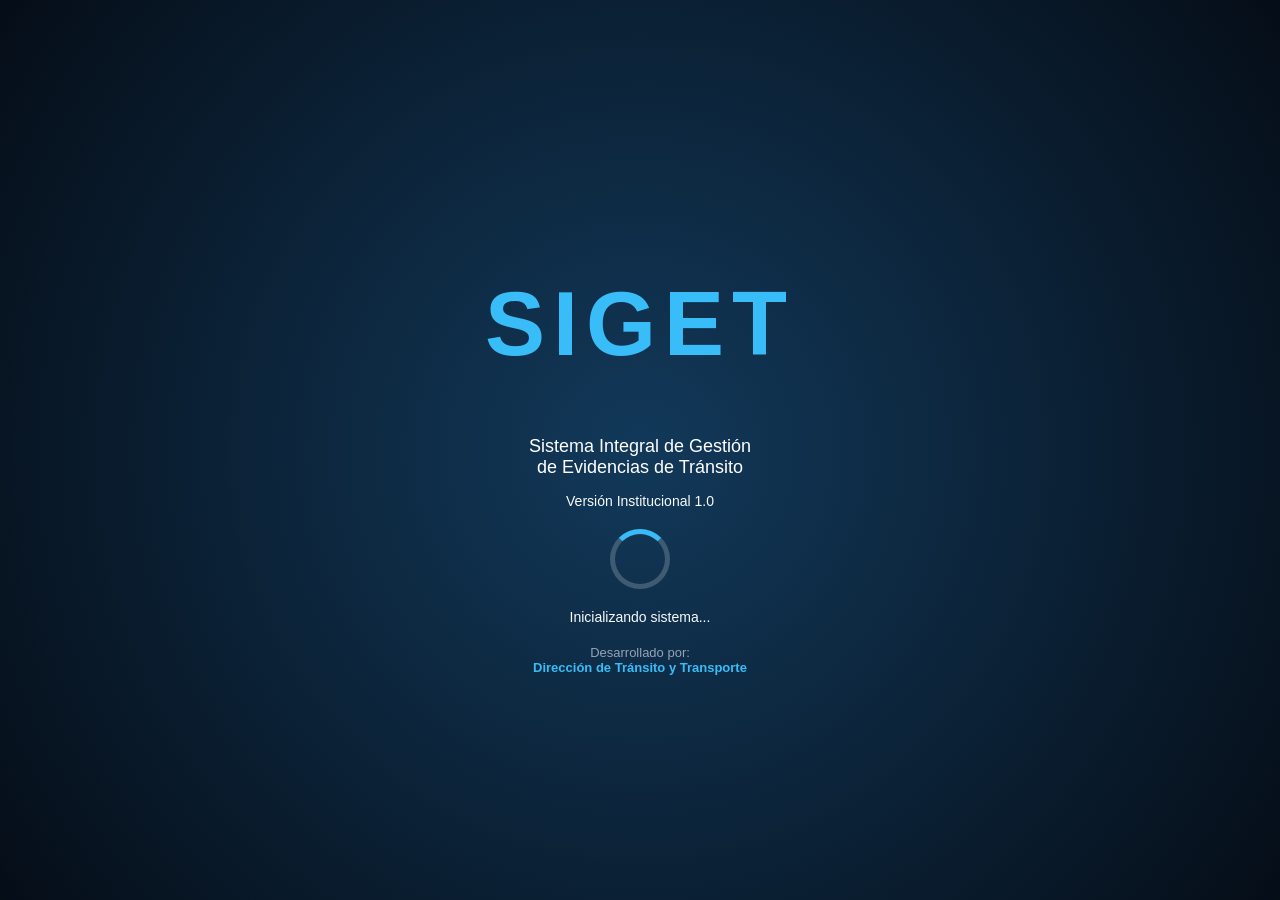
<file: index.html>
<!DOCTYPE html>

<html lang="es">

<head>


<meta charset="UTF-8">


<meta name="viewport" content="width=device-width, initial-scale=1.0">


<meta http-equiv="refresh" content="3;url=login.html">


<title>SIGET</title>



<link rel="stylesheet" href="css/estilos.css">



</head>



<body class="splash">





<div class="logo">





<h1>

SIGET

</h1>





<h2>

Sistema Integral de Gestión

<br>

de Evidencias de Tránsito

</h2>






<p>

Versión Institucional 1.0

</p>







<div class="loader"></div>







<p>

Inicializando sistema...

</p>







<p class="institucion">


Desarrollado por:


<br>


<strong>

Dirección de Tránsito y Transporte

</strong>


</p>






</div>







<script src="js/app.js"></script>





</body>


</html>
</file>
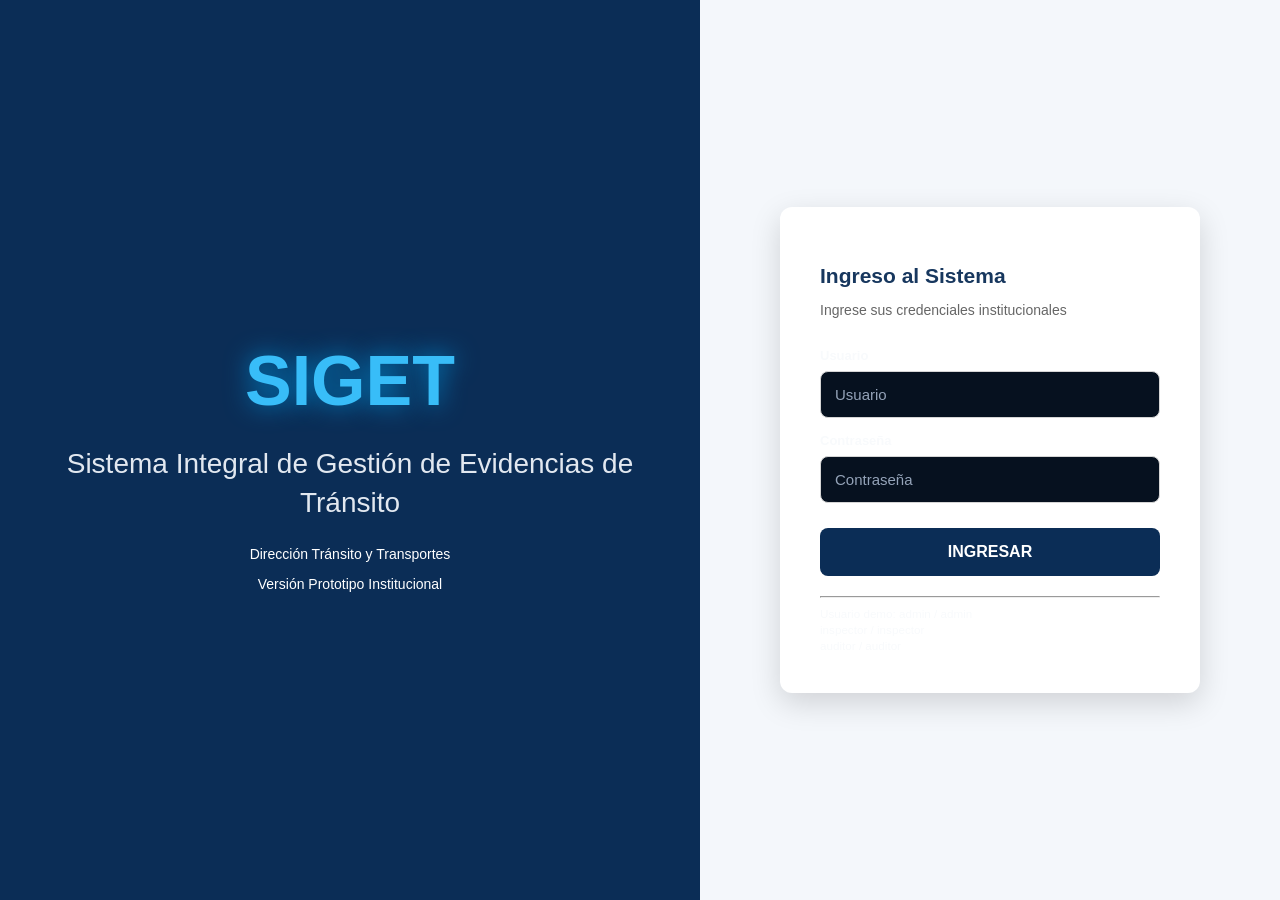
<file: login.html>
<!DOCTYPE html>
<html lang="es">

<head>

<meta charset="UTF-8">

<meta name="viewport" content="width=device-width, initial-scale=1.0">

<title>SIGET | Acceso</title>

<link rel="stylesheet" href="css/estilos.css">
<link rel="stylesheet" href="css/login.css">

</head>

<body>

<div class="login-container">

    <div class="login-left">

        <div class="logo-box">

            <h1>SIGET</h1>

            <h2>Sistema Integral de Gestión de Evidencias de Tránsito</h2>

	   <p>Dirección Tránsito y Transportes</p>

            <p>Versión Prototipo Institucional</p>

        </div>

    </div>

    <div class="login-right">

        <div class="card-login">

            <h2>Ingreso al Sistema</h2>

            <p>Ingrese sus credenciales institucionales</p>

            <form id="loginForm">

                <label>Usuario</label>

                <input
                    type="text"
                    id="usuario"
                    placeholder="Usuario">

                <label>Contraseña</label>

                <input
                    type="password"
                    id="password"
                    placeholder="Contraseña">

                <button type="submit">

                    INGRESAR

                </button>

            </form>

            <div id="mensaje"></div>

            <hr>

            <small>

                Usuario demo:

                admin / admin

            </small>

            <br>

            <small>

                inspector / inspector

            </small>

            <br>

            <small>

                auditor / auditor

            </small>

        </div>

    </div>

</div>

<script src="js/login.js"></script>

</body>

</html>
</file>
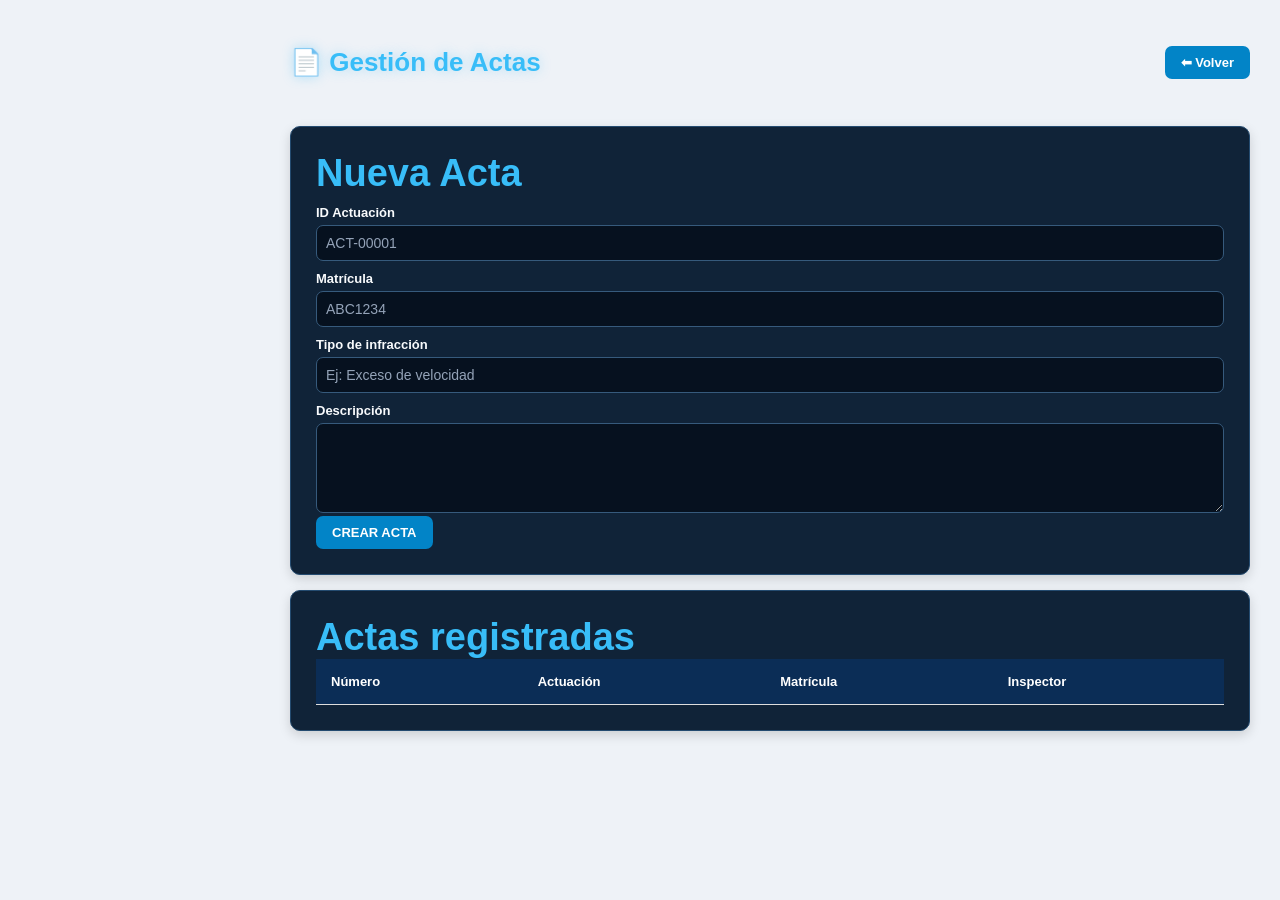
<file: pages/actas.html>
<!DOCTYPE html>
<html lang="es">

<head>

<meta charset="UTF-8">

<meta name="viewport" content="width=device-width, initial-scale=1">

<title>SIGET - Actas</title>


<link rel="stylesheet" href="../css/estilos.css">

<link rel="stylesheet" href="../css/dashboard.css">


</head>



<body>



<div class="contenido">



<header>


<h1>
📄 Gestión de Actas
</h1>


<button onclick="location.href='dashboard.html'">

⬅ Volver

</button>


</header>








<section class="card">


<h2>
Nueva Acta
</h2>




<label>
ID Actuación
</label>


<input
id="idActuacion"
placeholder="ACT-00001">






<label>
Matrícula
</label>


<input
id="matricula"
placeholder="ABC1234">





<label>
Tipo de infracción
</label>


<input
id="infraccion"
placeholder="Ej: Exceso de velocidad">






<label>
Descripción
</label>


<textarea id="descripcion"></textarea>






<button onclick="guardarActa()">

CREAR ACTA

</button>




</section>









<section class="card">


<h2>
Actas registradas
</h2>



<table>


<thead>


<tr>

<th>
Número
</th>

<th>
Actuación
</th>

<th>
Matrícula
</th>

<th>
Inspector
</th>

</tr>


</thead>



<tbody id="listaActas">


</tbody>



</table>



</section>





</div>





<script src="../js/actas.js"></script>



</body>

</html>
</file>
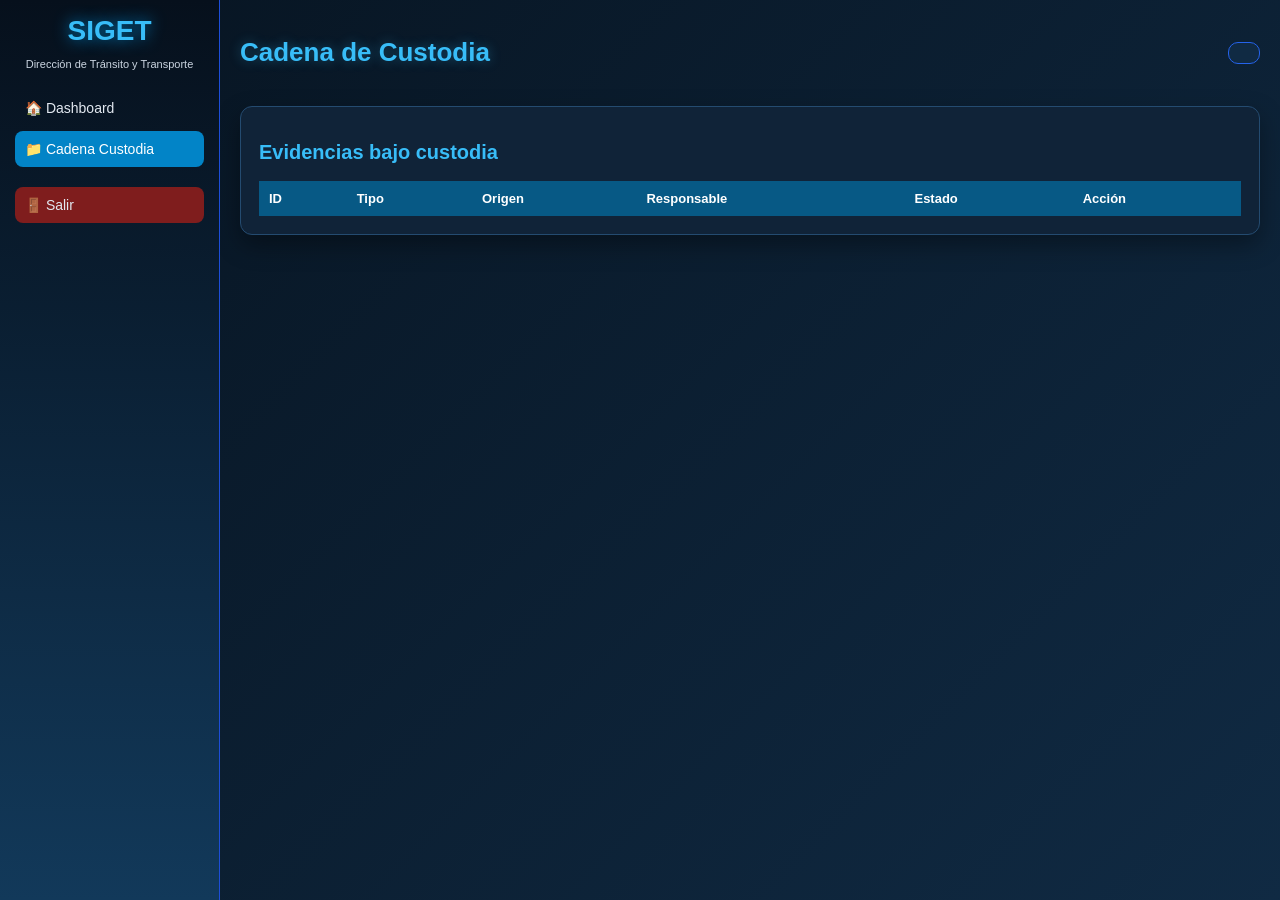
<file: pages/cadena.html>
<!DOCTYPE html>

<html lang="es">

<head>

<meta charset="UTF-8">

<meta name="viewport" content="width=device-width, initial-scale=1.0">


<title>SIGET | Cadena de Custodia</title>


<link rel="stylesheet" href="../css/estilos.css">


</head>


<body>



<div class="sidebar">


<div class="logo">

<h2>SIGET</h2>

<p>
Dirección de Tránsito y Transporte
</p>

</div>




<ul>


<li onclick="location.href='dashboard.html'">

🏠 Dashboard

</li>



<li class="activo">

📁 Cadena Custodia

</li>




<li class="salir" onclick="cerrarSesion()">

🚪 Salir

</li>


</ul>


</div>










<div class="contenido">





<header>


<h1>

Cadena de Custodia

</h1>


<div id="usuarioActual"></div>


</header>









<div class="card">


<h2>

Evidencias bajo custodia

</h2>






<table>


<thead>


<tr>

<th>
ID
</th>


<th>
Tipo
</th>


<th>
Origen
</th>


<th>
Responsable
</th>


<th>
Estado
</th>


<th>
Acción
</th>


</tr>


</thead>



<tbody id="tablaEvidencias">


</tbody>



</table>




</div>









<div id="visor" class="card" style="display:none;">



<h2>

Detalle de evidencia

</h2>




<div id="contenidoPreview">


</div>



<br>


<button onclick="descargarEvidencia()">

⬇ Descargar archivo

</button>



<h3>

Historial

</h3>



<div id="historial">


</div>




</div>








</div>








<script src="../js/cadena.js"></script>


</body>


</html>
</file>
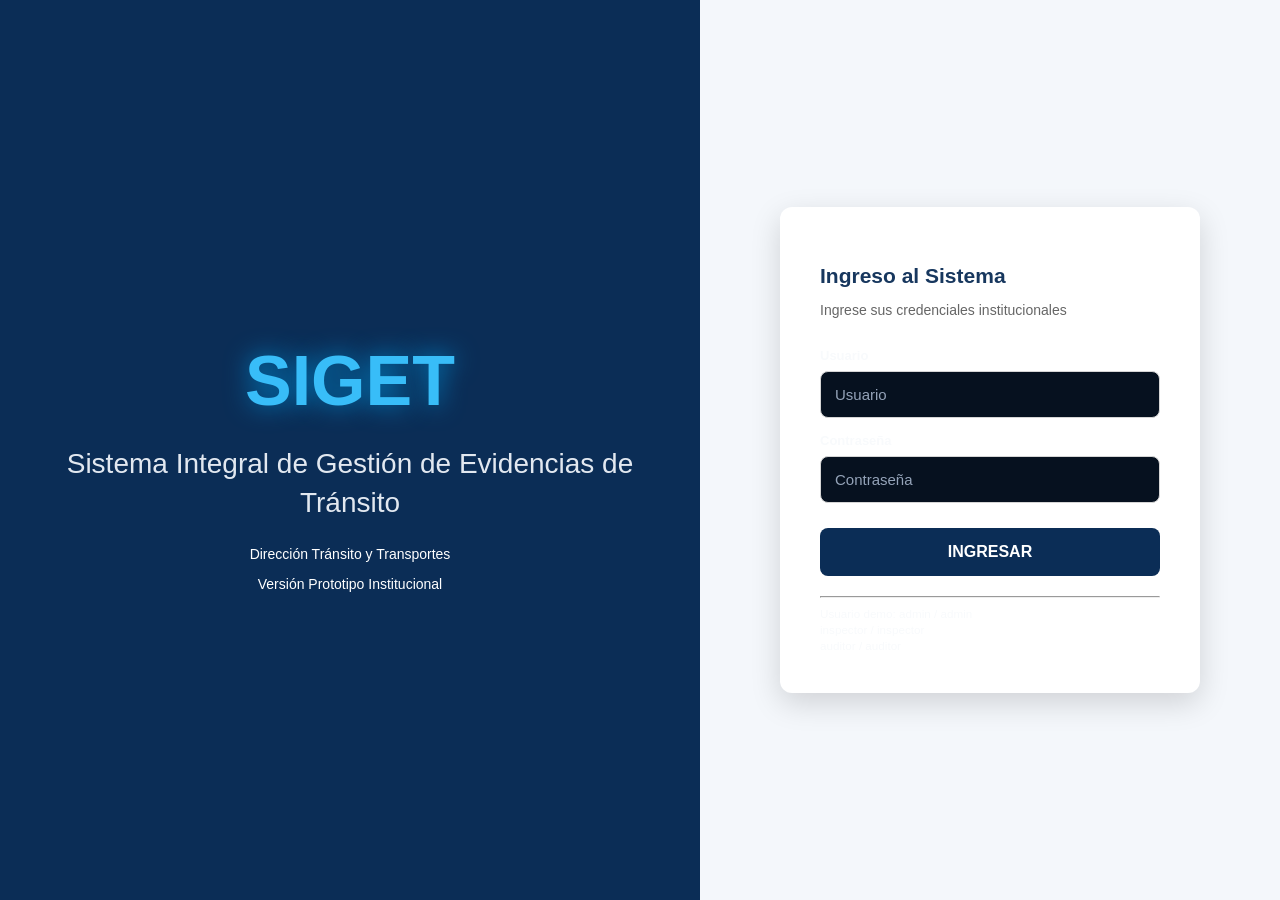
<file: pages/cambiar_password.html>
<!DOCTYPE html>
<html lang="es">

<head>

<meta charset="UTF-8">

<meta name="viewport" content="width=device-width, initial-scale=1">

<title>SIGET - Cambio de contraseña</title>

<link rel="stylesheet" href="../css/estilos.css">

</head>


<body>


<div class="login-container">


<div class="card-login">


<h2>Primer ingreso</h2>


<p>
Debe cambiar su contraseña provisoria.
</p>



<label>
Nueva contraseña
</label>


<input 
type="password"
id="nuevaPassword">



<label>
Confirmar contraseña
</label>


<input 
type="password"
id="confirmarPassword">



<button onclick="cambiarPassword()">

GUARDAR NUEVA CONTRASEÑA

</button>


<div id="mensaje"></div>


</div>


</div>



<script src="../js/cambiar_password.js"></script>


</body>

</html>
</file>
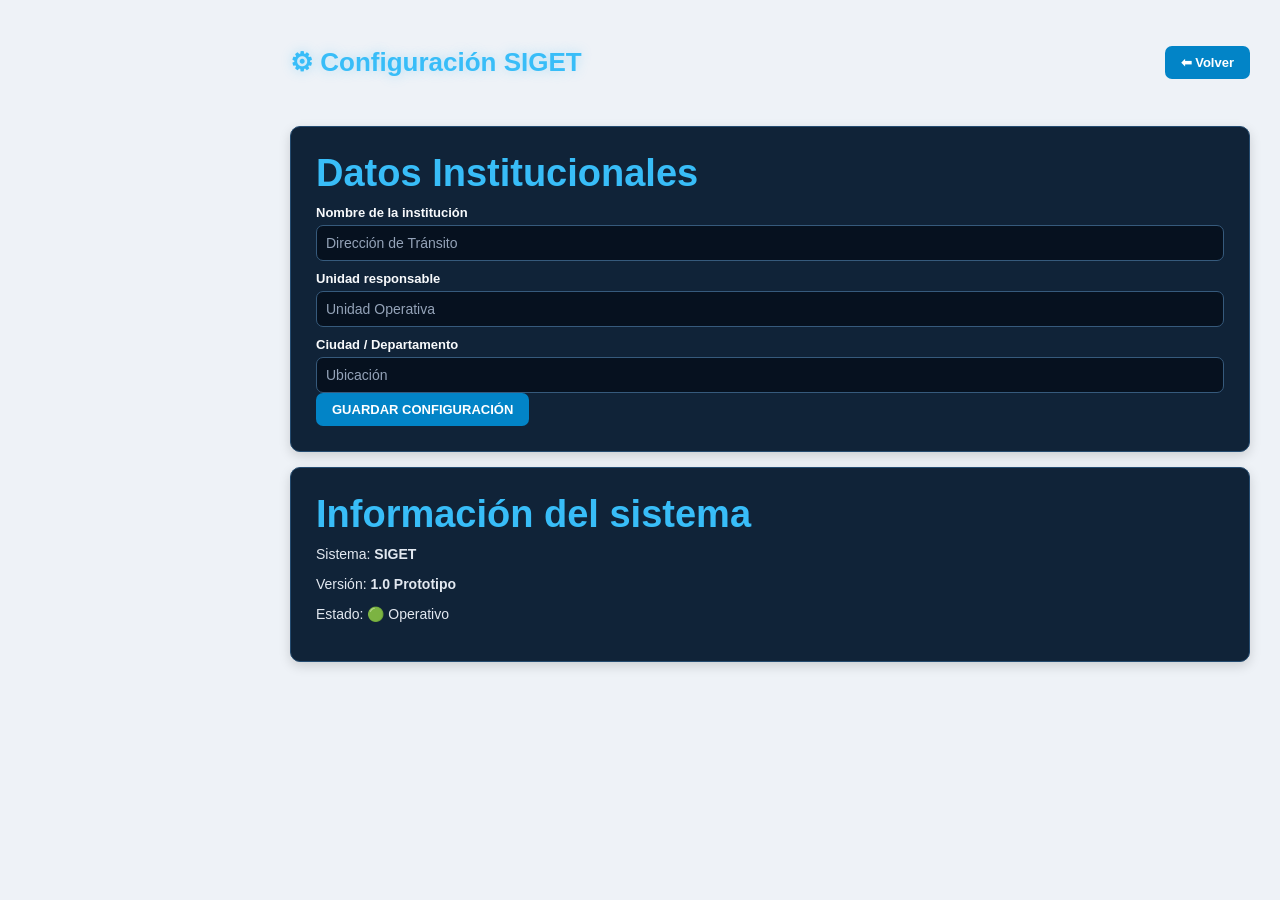
<file: pages/configuracion.html>
<!DOCTYPE html>
<html lang="es">

<head>

<meta charset="UTF-8">

<meta name="viewport" content="width=device-width, initial-scale=1">

<title>SIGET - Configuración</title>


<link rel="stylesheet" href="../css/estilos.css">

<link rel="stylesheet" href="../css/dashboard.css">


</head>


<body>


<div class="contenido">



<header>


<h1>
⚙ Configuración SIGET
</h1>



<button onclick="location.href='dashboard.html'">

⬅ Volver

</button>



</header>







<section class="card">


<h2>
Datos Institucionales
</h2>



<label>
Nombre de la institución
</label>


<input 
id="institucion"
placeholder="Dirección de Tránsito">


<label>
Unidad responsable
</label>


<input 
id="unidad"
placeholder="Unidad Operativa">



<label>
Ciudad / Departamento
</label>


<input 
id="ciudad"
placeholder="Ubicación">





<button onclick="guardarConfiguracion()">

GUARDAR CONFIGURACIÓN

</button>



</section>








<section class="card">


<h2>
Información del sistema
</h2>



<p>
Sistema:
<strong>SIGET</strong>
</p>


<p>
Versión:
<strong>1.0 Prototipo</strong>
</p>


<p>
Estado:
🟢 Operativo
</p>


</section>





</div>



<script src="../js/configuracion.js"></script>



</body>


</html>
</file>
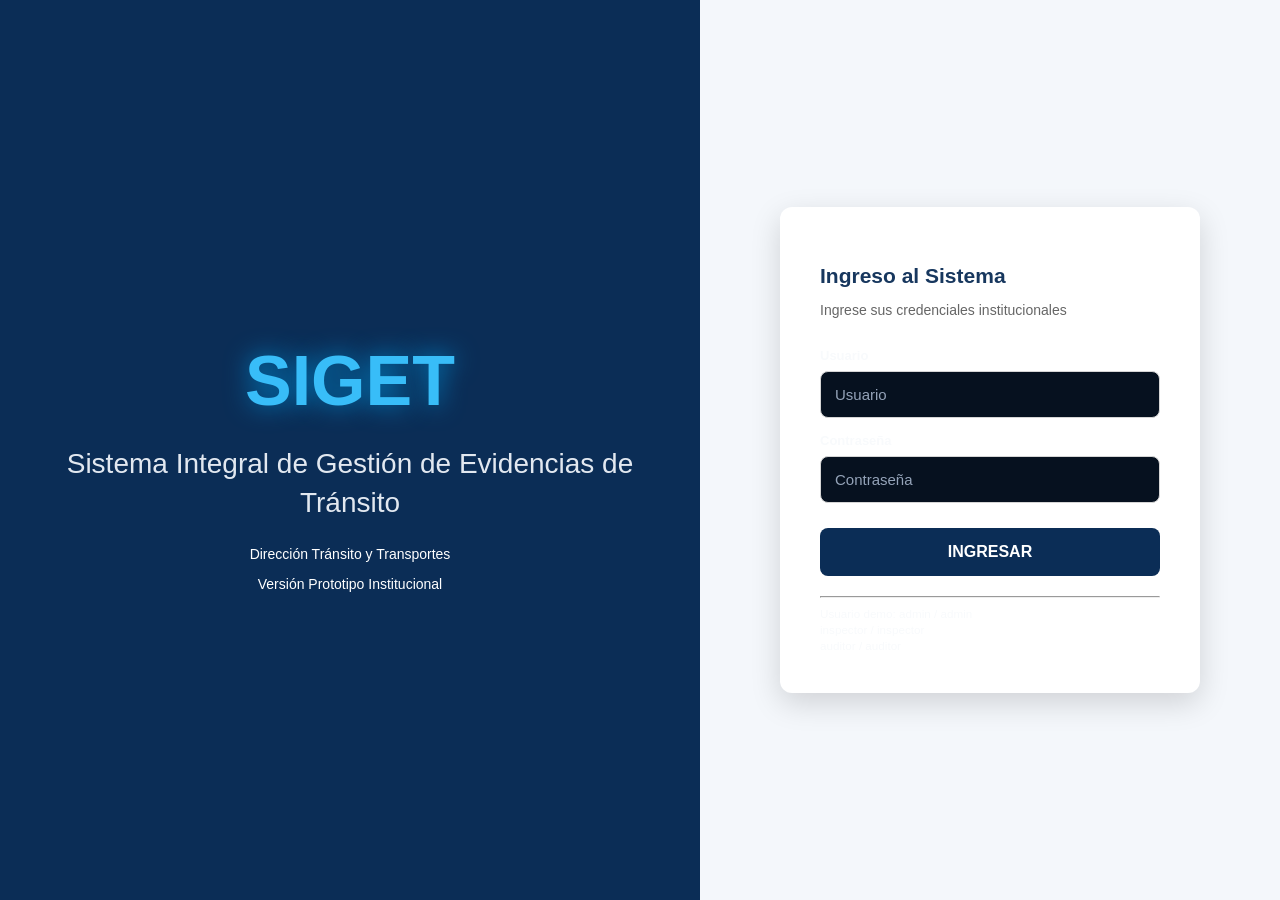
<file: pages/evidencias.html>
<!DOCTYPE html>

<html lang="es">

<head>

<meta charset="UTF-8">

<meta name="viewport" content="width=device-width, initial-scale=1.0">


<title>SIGET | Evidencias</title>


<link rel="stylesheet" href="../css/estilos.css">


</head>


<body>




<div class="sidebar">


<div class="logo">

<h2>SIGET</h2>

<p>
Dirección de Tránsito y Transporte
</p>


</div>





<ul>


<li onclick="location.href='dashboard.html'">

🏠 Dashboard

</li>



<li class="activo">

📹 Evidencias

</li>





<li onclick="location.href='nueva_actuacion.html'">

📝 Nueva Actuación

</li>




<li class="salir" onclick="cerrarSesion()">

🚪 Salir

</li>



</ul>



</div>









<div class="contenido">





<header>


<h1>

Gestión de Evidencias

</h1>



<div id="usuarioActual"></div>


</header>










<div class="card">



<h2>

Registro de evidencias

</h2>





<table>


<thead>


<tr>


<th>

ID

</th>



<th>

Tipo

</th>



<th>

Archivo

</th>



<th>

Actuación

</th>



<th>

Responsable

</th>



<th>

Estado

</th>



<th>

Acción

</th>



</tr>


</thead>





<tbody id="tablaEvidencias">


</tbody>



</table>





</div>








<div class="card" id="detalle" style="display:none;">



<h2>

Detalle evidencia

</h2>




<div id="vista">


</div>




<button onclick="irCadena()">

📁 Ver Cadena de Custodia

</button>




</div>







</div>








<script src="../js/evidencias.js"></script>



</body>


</html>
</file>
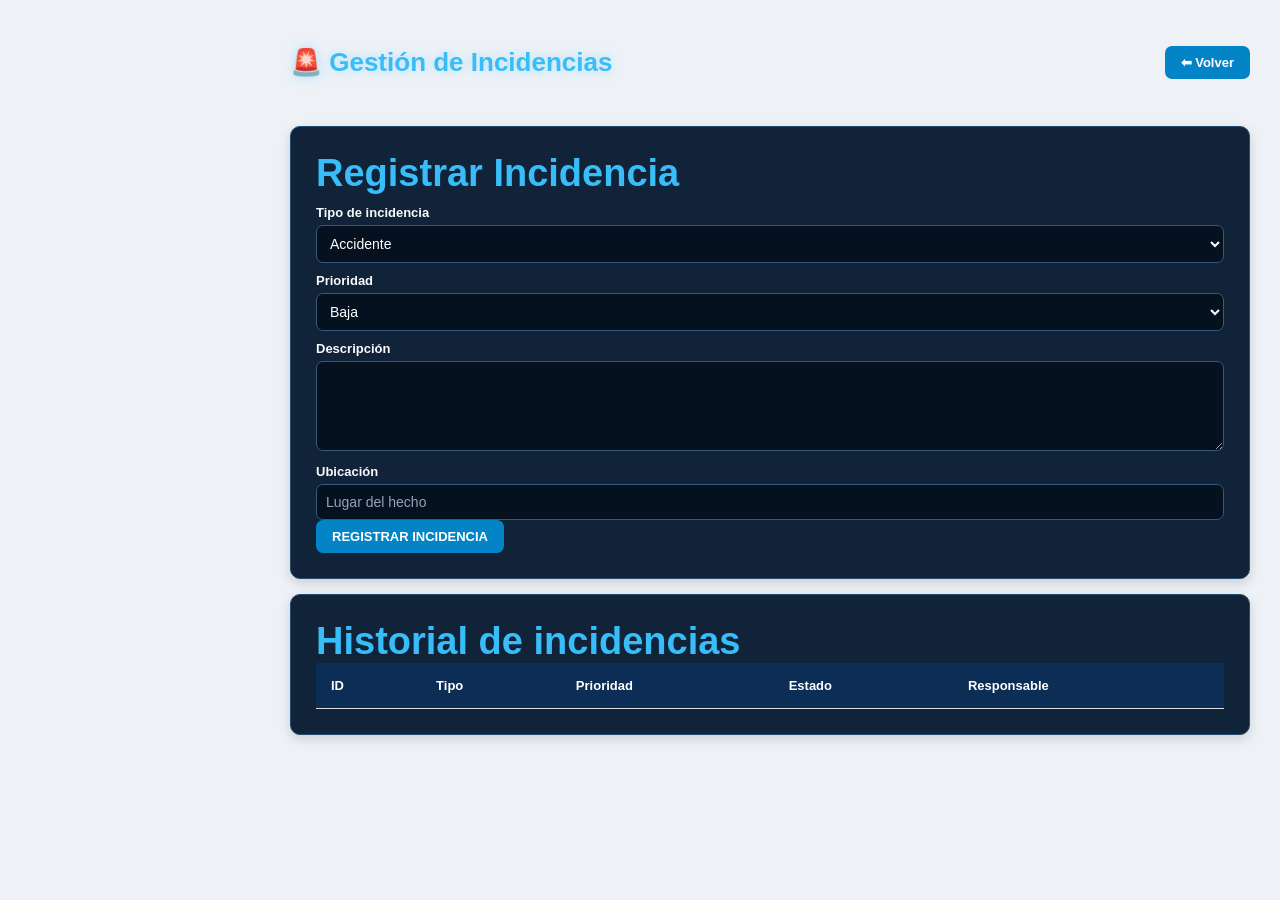
<file: pages/incidencias.html>
<!DOCTYPE html>
<html lang="es">


<head>


<meta charset="UTF-8">


<meta name="viewport" content="width=device-width, initial-scale=1">


<title>SIGET - Incidencias</title>



<link rel="stylesheet" href="../css/estilos.css">

<link rel="stylesheet" href="../css/dashboard.css">



</head>




<body>



<div class="contenido">



<header>



<h1>
🚨 Gestión de Incidencias
</h1>



<button onclick="location.href='dashboard.html'">

⬅ Volver

</button>



</header>









<section class="card">


<h2>
Registrar Incidencia
</h2>





<label>
Tipo de incidencia
</label>


<select id="tipo">


<option>
Accidente
</option>


<option>
Falla técnica
</option>


<option>
Reclamo ciudadano
</option>


<option>
Operativo especial
</option>


<option>
Otro
</option>


</select>







<label>
Prioridad
</label>


<select id="prioridad">


<option>
Baja
</option>


<option>
Media
</option>


<option>
Alta
</option>


<option>
Crítica
</option>


</select>








<label>
Descripción
</label>


<textarea id="descripcion"></textarea>








<label>
Ubicación
</label>


<input 
id="ubicacion"
placeholder="Lugar del hecho">







<button onclick="guardarIncidencia()">

REGISTRAR INCIDENCIA

</button>





</section>









<section class="card">


<h2>
Historial de incidencias
</h2>





<table>


<thead>


<tr>

<th>
ID
</th>


<th>
Tipo
</th>


<th>
Prioridad
</th>


<th>
Estado
</th>


<th>
Responsable
</th>


</tr>


</thead>




<tbody id="listaIncidencias">


</tbody>




</table>



</section>





</div>





<script src="../js/incidencias.js"></script>



</body>



</html>
</file>
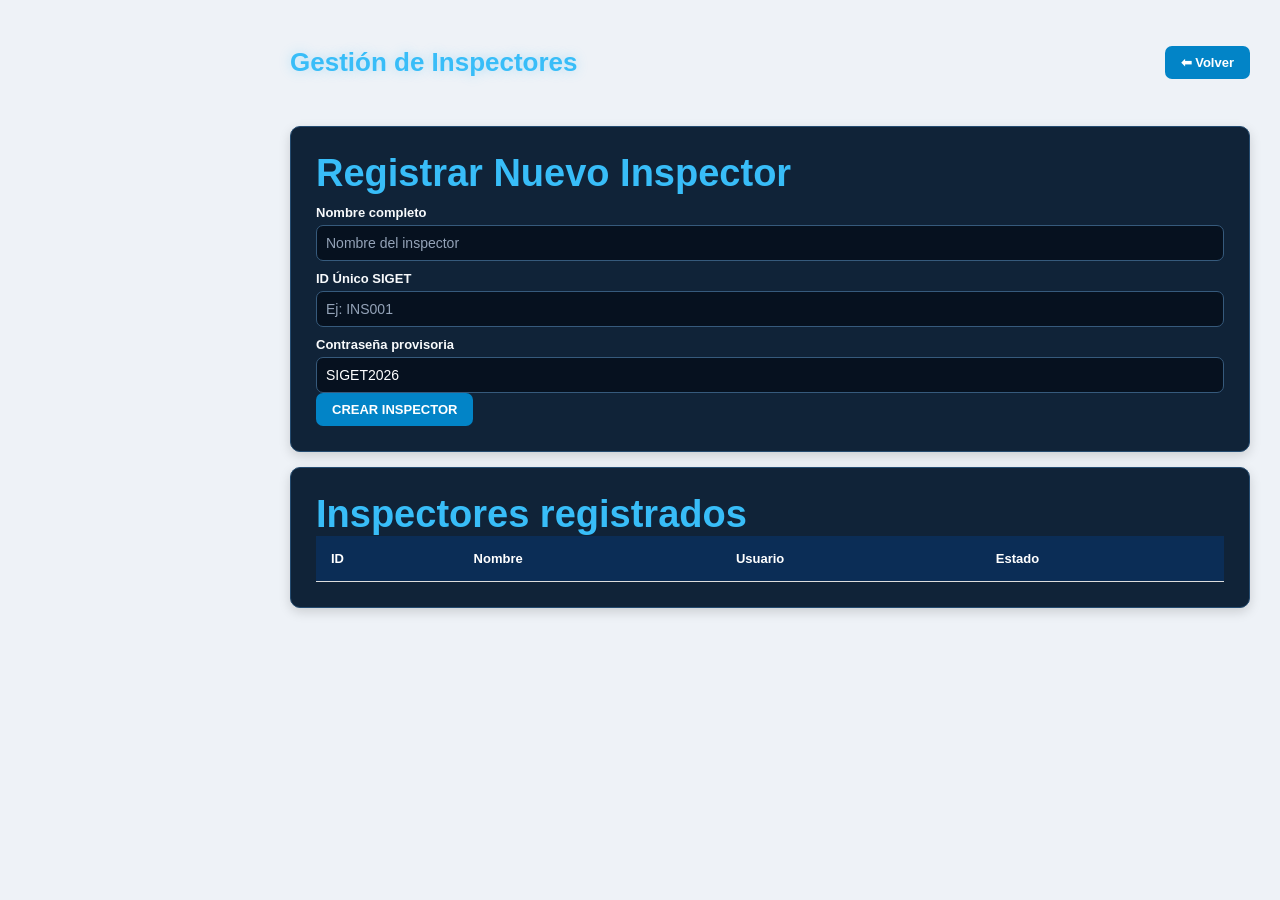
<file: pages/inspectores.html>
<!DOCTYPE html>
<html lang="es">

<head>

<meta charset="UTF-8">

<meta name="viewport" content="width=device-width, initial-scale=1">

<title>SIGET - Inspectores</title>

<link rel="stylesheet" href="../css/estilos.css">
<link rel="stylesheet" href="../css/dashboard.css">

</head>


<body>


<div class="contenido">


<header>

<h1>Gestión de Inspectores</h1>

<button onclick="location.href='dashboard.html'">

⬅ Volver

</button>

</header>



<section class="card">


<h2>Registrar Nuevo Inspector</h2>



<label>
Nombre completo
</label>


<input 
type="text"
id="nombre"
placeholder="Nombre del inspector">



<label>
ID Único SIGET
</label>


<input 
type="text"
id="idInspector"
placeholder="Ej: INS001">



<label>
Contraseña provisoria
</label>


<input 
type="text"
id="password"
value="SIGET2026">



<button onclick="crearInspector()">

CREAR INSPECTOR

</button>


</section>




<section class="card">


<h2>Inspectores registrados</h2>


<table>


<thead>

<tr>

<th>ID</th>

<th>Nombre</th>

<th>Usuario</th>

<th>Estado</th>

</tr>

</thead>



<tbody id="listaInspectores">


</tbody>


</table>


</section>


</div>



<script src="../js/inspectores.js"></script>


</body>

</html>
</file>
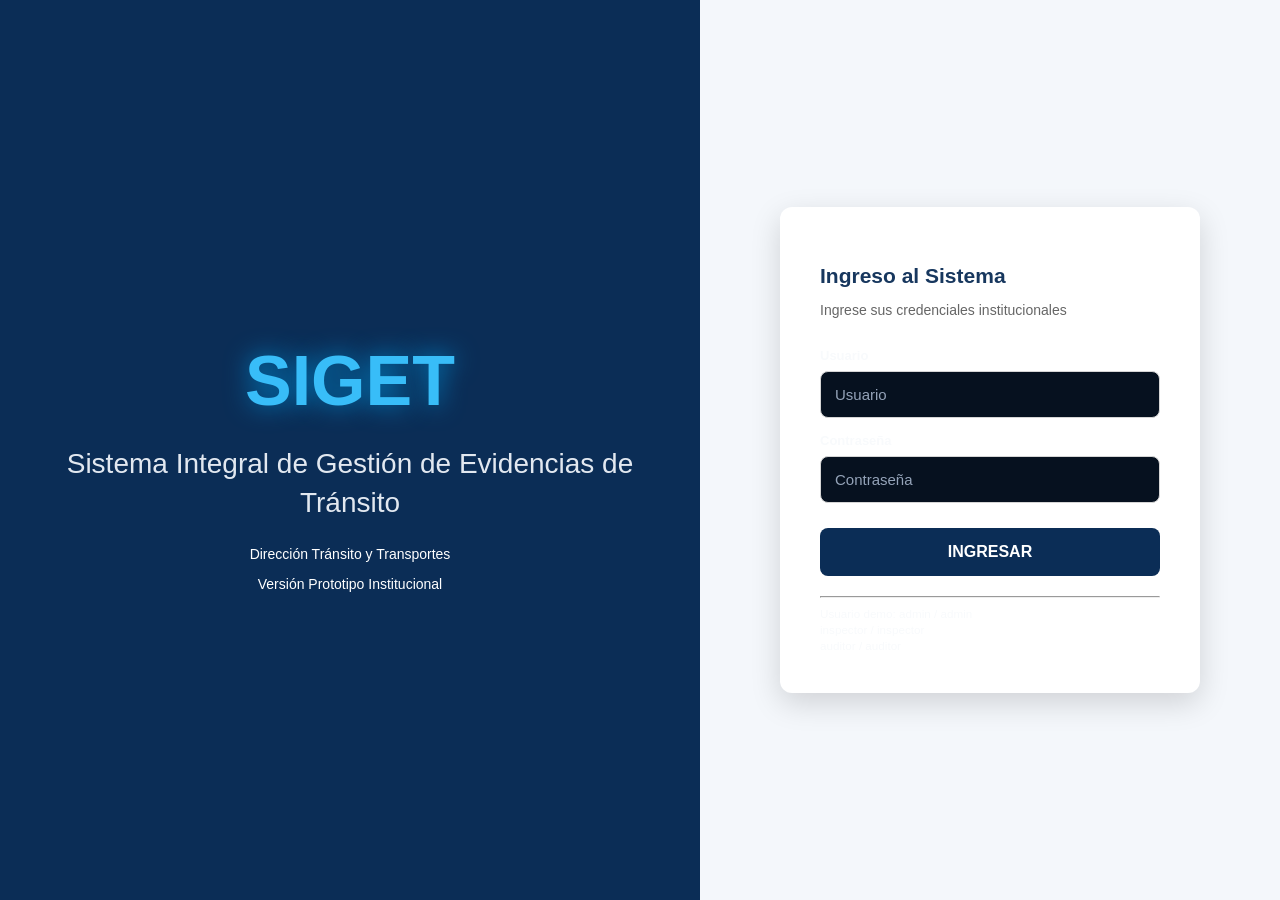
<file: pages/nueva_actuacion.html>
<!DOCTYPE html>
<html lang="es">

<head>

<meta charset="UTF-8">

<meta name="viewport" content="width=device-width, initial-scale=1">

<title>SIGET - Nueva Actuación</title>


<link rel="stylesheet" href="../css/estilos.css">

<link rel="stylesheet" href="../css/dashboard.css">


</head>



<body>



<div class="contenido">



<header>


<h1>

Nueva Actuación

</h1>



<button onclick="location.href='dashboard.html'">

⬅ Volver

</button>


</header>







<section class="card">


<h2>
Datos del procedimiento
</h2>




<label>
Matrícula vehículo
</label>


<input id="matricula"
placeholder="ABC1234">






<label>
Vehículo
</label>


<input id="vehiculo"
placeholder="Marca / Modelo">







<label>
Motivo de actuación
</label>


<input id="motivo"
placeholder="Control, accidente, infracción...">






<label>
Observaciones
</label>


<textarea id="obs"></textarea>





</section>









<section class="card">


<h2>
Evidencias
</h2>





<input 
type="file"
id="fotos"
accept="image/*"
multiple
hidden>



<input 
type="file"
id="videos"
accept="video/*"
multiple
hidden>





<button onclick="agregarFotos()">

📷 Agregar Fotografías

</button>





<button onclick="agregarVideos()">

🎥 Agregar Videos

</button>





<div id="listaArchivos">

</div>




</section>









<button 
class="guardar"
onclick="guardarActuacion()">

GUARDAR ACTUACIÓN

</button>





</div>






<script src="../js/nueva_actuacion.js"></script>



</body>


</html>
</file>
<file: css/estilos.css>
/* =========================================
   SIGET
   Sistema Integral de Gestión
   de Evidencias de Tránsito

   Dirección de Tránsito y Transporte
========================================= */


/* RESET GENERAL */

*{

box-sizing:border-box;

font-family:"Segoe UI",Arial,sans-serif;

}



html,
body{

margin:0;

padding:0;

min-height:100vh;

background:#071421;

color:#f8fafc;

font-size:14px;

}





body{

background:

linear-gradient(
135deg,
#071421,
#102a43
);

}





/* =====================================
   CONTENEDOR GENERAL
===================================== */


.contenido{


margin-left:220px;


padding:20px;


min-height:100vh;


}








/* =====================================
   MENU LATERAL
===================================== */


.sidebar{


position:fixed;


left:0;


top:0;


width:220px;


height:100vh;


padding:15px;



background:

linear-gradient(
180deg,
#06101c,
#12395a
);



border-right:

1px solid #1d4ed8;



z-index:100;



}





.sidebar .logo{


text-align:center;


margin-bottom:20px;


}




.sidebar .logo h2{


font-size:28px;


color:#38bdf8;


margin:0;


text-shadow:


0 0 15px #0284c7;


}




.sidebar .logo p{


font-size:11px;


color:#cbd5e1;


}





.sidebar ul{


list-style:none;


padding:0;


margin:0;


}





.sidebar li{


padding:10px;


margin-bottom:5px;


border-radius:8px;


color:#e2e8f0;


cursor:pointer;


transition:.3s;


font-size:14px;


display:flex;


align-items:center;


gap:8px;


}



.sidebar li:hover{


background:#0284c7;


color:white;


}





.sidebar .activo{


background:#0284c7;


color:white;


}





.sidebar .salir{


background:#7f1d1d;


margin-top:20px;


}



.sidebar .salir:hover{


background:#dc2626;


}









/* =====================================
   TITULOS
===================================== */


.contenido h1,
header h1{


font-size:26px;


color:#38bdf8;


font-weight:700;



text-shadow:


0 0 12px rgba(56,189,248,.35);


}




section h2,
.card h2,
.card h3{


color:#38bdf8;


font-size:20px;


}









/* =====================================
   HEADER
===================================== */


header{


display:flex;


justify-content:space-between;


align-items:center;


margin-bottom:20px;


}





#usuarioActual{


background:#102a43;


padding:10px 15px;


border-radius:10px;


border:

1px solid #2563eb;


color:white;


font-size:13px;


}









/* =====================================
   TARJETAS
===================================== */


.cards{


display:grid;


grid-template-columns:

repeat(
auto-fit,
minmax(200px,1fr)
);



gap:15px;


}





.card{


background:#102338;


border:

1px solid #244b70;


border-radius:12px;


padding:18px;


margin-bottom:15px;



box-shadow:

0 10px 25px rgba(0,0,0,.35);



}



.card p{


color:#e2e8f0;


}




.azul{


border-left:

5px solid #38bdf8;


}


.verde{


border-left:

5px solid #22c55e;


}


.rojo{


border-left:

5px solid #ef4444;


}


.naranja{


border-left:

5px solid #f59e0b;


}









/* =====================================
   FORMULARIOS
===================================== */


label{


display:block;


margin-top:10px;


margin-bottom:5px;


font-weight:bold;


color:#f8fafc;


font-size:13px;


}





input,
select,
textarea{


width:100%;


padding:9px;


background:#06111f;


border:

1px solid #365a7c;


border-radius:7px;


color:white;


font-size:14px;


}




input::placeholder,
textarea::placeholder{


color:#94a3b8;


}




textarea{


min-height:90px;


}









/* =====================================
   BOTONES
===================================== */


button{


background:#0284c7;


color:white;


border:none;


padding:9px 16px;


border-radius:7px;


font-size:13px;


font-weight:bold;


cursor:pointer;


transition:.3s;


}



button:hover{


background:#0369a1;


transform:translateY(-2px);


}









/* =====================================
   TABLAS
===================================== */


table{


width:100%;


border-collapse:collapse;


background:#081827;


}





thead{


background:#075985;


}



th{


padding:10px;


font-size:13px;


color:white;


text-align:left;


}




td{


padding:9px;


font-size:13px;


color:#f8fafc;


border-bottom:

1px solid #243b55;


}



tr:hover{


background:#102a43;


}









/* =====================================
   LOGIN
===================================== */


.login-container{


height:100vh;


display:flex;


background:#071421;


}





.login-left{


flex:1;


display:flex;


align-items:center;


justify-content:center;


}




.logo-box{


text-align:center;


}





.logo-box h1{


font-size:80px;


color:#38bdf8;


text-shadow:


0 0 25px #0284c7;


}





.logo-box h2{


color:#e2e8f0;


}








.login-right{


flex:1;


display:flex;


align-items:center;


justify-content:center;


}





.card-login{


width:380px;


padding:35px;


background:#102338;


border-radius:15px;


box-shadow:


0 20px 50px #000;


}





.card-login h2{


color:#38bdf8;


}








.info-login{


text-align:center;


margin-top:20px;


color:#94a3b8;


}



.info-login p{


color:#38bdf8;


font-weight:bold;


}







#mensaje{


margin-top:15px;


text-align:center;


}









/* =====================================
   SPLASH INICIAL SIGET
===================================== */


.splash{


height:100vh;


display:flex;


align-items:center;


justify-content:center;



background:


radial-gradient(
circle,
#12395a,
#050d17
);



overflow:hidden;


}





.splash .logo{


text-align:center;


animation:

aparecer 1.5s ease;


}





.splash h1{


font-size:90px;


letter-spacing:8px;


color:#38bdf8;


animation:


brilloSIGET 2s infinite alternate;



}



.splash h2{


color:white;


font-weight:400;


font-size:18px;


}





.loader{


width:60px;


height:60px;


border-radius:50%;


border:

5px solid rgba(255,255,255,.2);



border-top:

5px solid #38bdf8;



animation:


girar 1s linear infinite;



margin:20px auto;



}




.institucion{


margin-top:20px;


color:#94a3b8;


font-size:13px;


}




.institucion strong{


color:#38bdf8;


}







@keyframes girar{


100%{


transform:rotate(360deg);


}


}





@keyframes aparecer{


0%{


opacity:0;


transform:scale(.8);


}


100%{


opacity:1;


transform:scale(1);


}


}





@keyframes brilloSIGET{


from{


text-shadow:

0 0 10px #0284c7;


}



to{


text-shadow:

0 0 35px #38bdf8,
0 0 60px #0284c7;


}



}









/* =====================================
   FOOTER INSTITUCIONAL
===================================== */


.footer-institucional{


position:fixed;


bottom:8px;


width:100%;


text-align:center;


font-size:11px;


color:#94a3b8;


}









/* =====================================
   RESPONSIVE
===================================== */


@media(max-width:900px){


.sidebar{


position:relative;


width:100%;


height:auto;


}



.contenido{


margin-left:0;


padding:15px;


}



}
</file>
<file: css/login.css>
.login-container{

display:flex;

height:100vh;

}

.login-left{

width:50%;

background:#0b2d56;

display:flex;

justify-content:center;

align-items:center;

color:white;

padding:60px;

}

.logo-box h1{

font-size:70px;

margin-bottom:20px;

}

.logo-box h2{

font-size:28px;

font-weight:300;

line-height:1.4;

}

.login-right{

width:50%;

display:flex;

justify-content:center;

align-items:center;

background:#f4f7fb;

}

.card-login{

width:420px;

background:white;

padding:40px;

border-radius:12px;

box-shadow:0 10px 30px rgba(0,0,0,.15);

}

.card-login h2{

color:#17375e;

margin-bottom:10px;

}

.card-login p{

margin-bottom:30px;

color:#666;

}

.card-login label{

display:block;

margin-top:15px;

margin-bottom:8px;

font-weight:bold;

}

.card-login input{

width:100%;

padding:14px;

border:1px solid #d5d5d5;

border-radius:8px;

font-size:15px;

}

.card-login button{

width:100%;

margin-top:25px;

padding:15px;

background:#0b2d56;

color:white;

border:none;

border-radius:8px;

font-size:16px;

cursor:pointer;

transition:.3s;

}

.card-login button:hover{

background:#1b4d82;

}

#mensaje{

margin-top:20px;

font-weight:bold;

color:red;

text-align:center;

}
</file>
<file: css/dashboard.css>
body{

display:flex;

margin:0;

background:#eef2f7;

font-family:Segoe UI;

}

.sidebar{

width:260px;

background:#0b2d56;

color:white;

height:100vh;

position:fixed;

}

.logo{

padding:30px;

text-align:center;

border-bottom:1px solid rgba(255,255,255,.2);

}

.logo h2{

margin:0;

font-size:34px;

}

.sidebar ul{

list-style:none;

padding:0;

margin:0;

}

.sidebar li{

padding:18px;

cursor:pointer;

border-bottom:1px solid rgba(255,255,255,.08);

transition:.3s;

}

.sidebar li:hover{

background:#1f4d85;

}

.activo{

background:#17406f;

}

.contenido{

margin-left:260px;

width:100%;

padding:30px;

}

header{

display:flex;

justify-content:space-between;

align-items:center;

margin-bottom:30px;

}

.cards{

display:grid;

grid-template-columns:repeat(4,1fr);

gap:20px;

margin-bottom:35px;

}

.card{

padding:25px;

border-radius:10px;

color:white;

box-shadow:0 4px 12px rgba(0,0,0,.15);

}

.card h2{

font-size:38px;

margin:0;

}

.card p{

margin-top:10px;

}

.azul{

background:#1565c0;

}

.verde{

background:#2e7d32;

}

.rojo{

background:#c62828;

}

.naranja{

background:#ef6c00;

}

.actividad{

background:white;

padding:20px;

border-radius:10px;

box-shadow:0 2px 8px rgba(0,0,0,.1);

}

table{

width:100%;

border-collapse:collapse;

}

th,td{

padding:15px;

border-bottom:1px solid #ddd;

}

th{

background:#0b2d56;

color:white;

}
</file>
